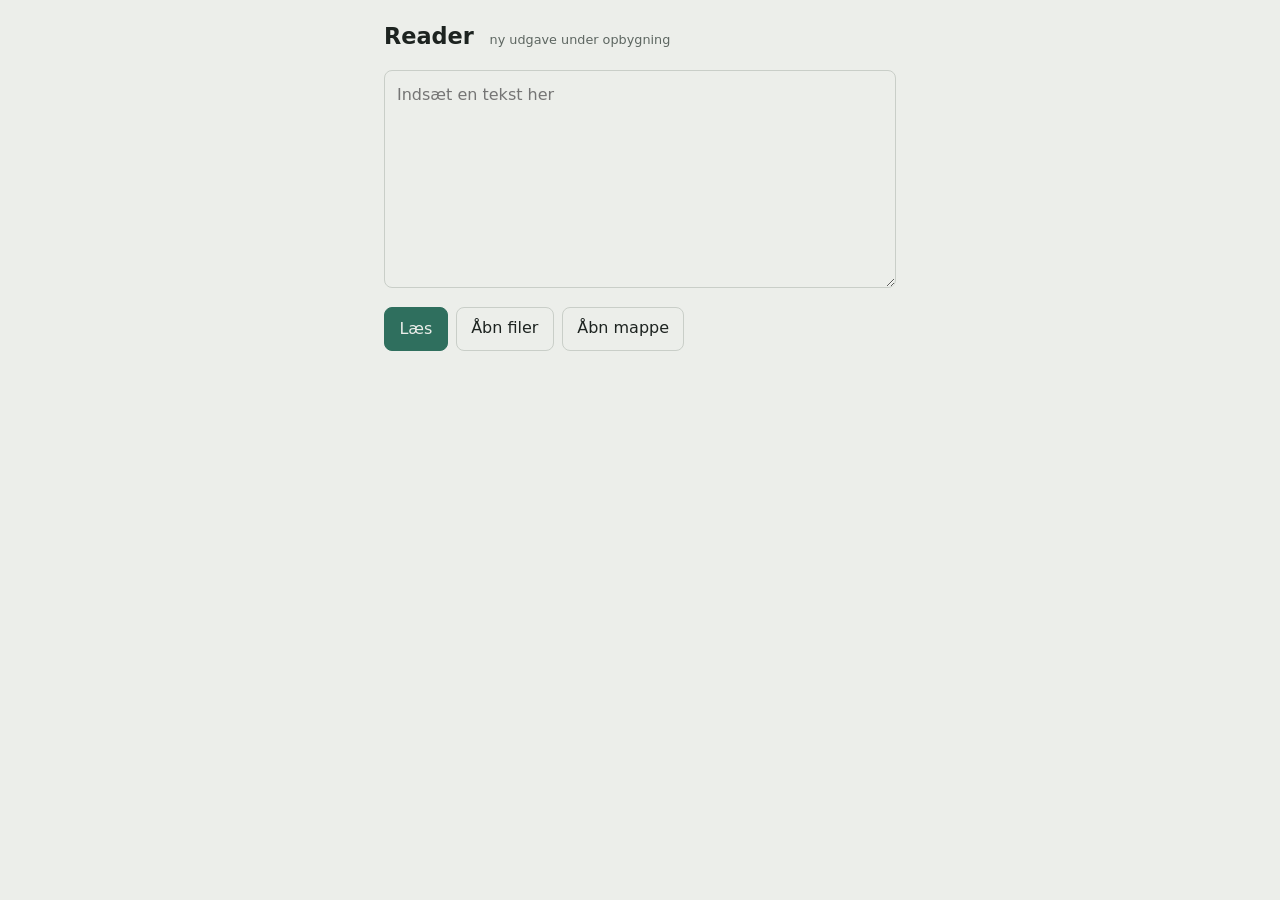
<file: v2/index.html>
<!doctype html>
<html lang="da">
<head>
<meta charset="utf-8">
<meta name="viewport" content="width=device-width, initial-scale=1, viewport-fit=cover">
<meta name="theme-color" content="#ECEEEA">
<title>Reader</title>
<link rel="icon" href="../icons/icon-192.png">
<link rel="stylesheet" href="style.css">
</head>
<body>

<main id="start">
  <h1>Reader <small>ny udgave under opbygning</small></h1>
  <textarea id="paste" placeholder="Indsæt en tekst her" rows="8"></textarea>
  <div class="row">
    <button id="go" class="main">Læs</button>
    <label class="button">Åbn filer<input id="file" type="file" multiple hidden></label>
    <label class="button" id="folderButton" hidden>Åbn mappe<input id="folder" type="file" webkitdirectory multiple hidden></label>
  </div>
  <p id="status" role="status"></p>
  <h2 id="libraryHead" hidden>Dine tekster</h2>
  <ul id="library"></ul>
</main>

<main id="read" hidden>
  <header class="bar">
    <button id="back" aria-label="Tilbage til dine tekster">←</button>
    <button id="where" aria-label="Indhold"></button>
    <select id="view" aria-label="Visning"></select>
  </header>
  <article id="text"></article>
  <div id="stage" hidden></div>
  <footer class="bar">
    <button id="play" class="main">Start</button>
    <input id="rate" type="range" aria-label="Tempo">
    <output id="rateOut"></output>
    <button id="mark" aria-label="Markér stedet (H)">▍</button>
    <button id="note" aria-label="Skriv en note (M)">✎</button>
    <button id="notes" aria-label="Noter og markeringer">☰</button>
  </footer>
</main>

<dialog id="tocDialog"><h2>Indhold</h2><ol id="tocList"></ol><button data-close>Luk</button></dialog>

<dialog id="groupDialog">
  <h2>Saml teksterne?</h2>
  <p id="groupCount"></p>
  <input id="groupName" type="text" placeholder="Navn på samlingen (kan være tomt)">
  <div class="row"><button id="groupOk" class="main">Åbn</button></div>
</dialog>

<dialog id="noteDialog">
  <h2>Note</h2>
  <blockquote id="noteQuote"></blockquote>
  <textarea id="noteText" rows="4" placeholder="Din note"></textarea>
  <div class="row"><button id="noteSave" class="main">Gem</button><button data-close>Fortryd</button></div>
</dialog>

<dialog id="notesDialog">
  <h2>Noter og markeringer</h2>
  <ul id="notesList"></ul>
  <div class="row"><button id="exportText">Hent som tekst</button><button id="exportJson">Hent som JSON</button><button data-close>Luk</button></div>
</dialog>

<script type="module" src="src/app/main.js"></script>
</body>
</html>
</file>
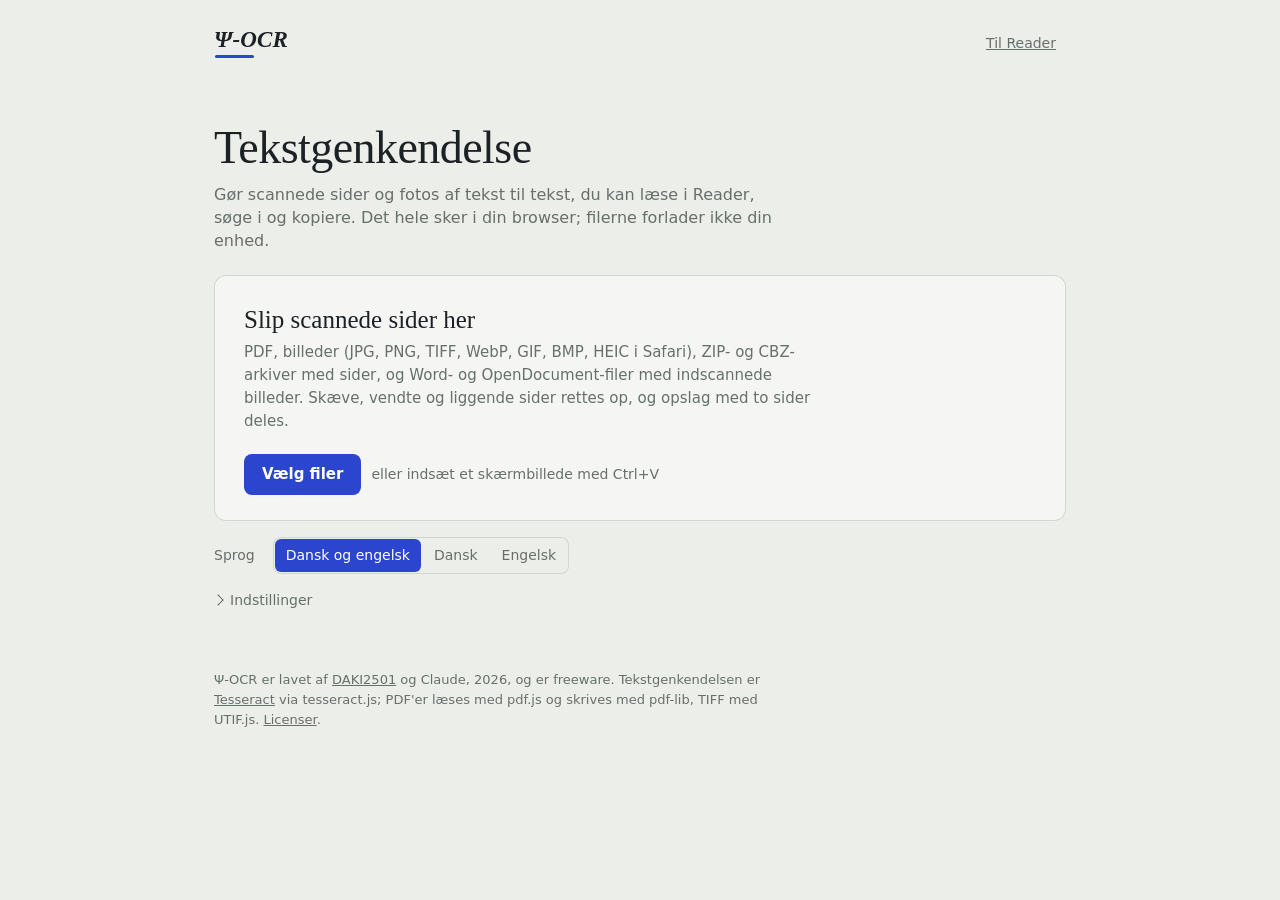
<file: ocr.html>
<!doctype html>
<!--
  Ψ-OCR – tekstgenkendelse til Reader
  Lavet af DAKI2501 og Claude (Anthropic), 2026. Freeware.
  Bygger på Tesseract (tesseract.js), pdf.js, pdf-lib og UTIF.js. Licenser: ocr/LICENSES.txt
-->
<html lang="da">
<head>
<meta charset="utf-8">
<meta name="viewport" content="width=device-width, initial-scale=1">
<meta name="theme-color" content="#ECEEEA">
<link rel="manifest" href="manifest.webmanifest">
<link rel="icon" type="image/png" href="icons/icon-192.png">
<link rel="apple-touch-icon" href="icons/apple-touch-icon.png">
<meta name="description" content="Ψ-OCR: gør scannede sider, fotos og PDF'er til tekst på dansk og engelsk. Retter skæve og vendte sider, deler opslag og laver søgbar PDF, e-bog eller tekst til Reader. Kører i browseren.">
<title>Ψ-OCR – tekstgenkendelse</title>
<style>
:root{
  --paper:#ECEEEA; --ink:#1C2126; --muted:#66706B; --faint:#A7AEA9; --rule:#D2D7D1; --panel:#F5F6F3;
  --accent:#2C45CF; --accent-soft:rgba(44,69,207,.12); --accent-ink:#fff;
  --serif:Charter,"Bitstream Charter","Sitka Text","Iowan Old Style",Cambria,Georgia,serif;
  --sans:"Avenir Next","Segoe UI Variable Text","Segoe UI",system-ui,-apple-system,Roboto,"Helvetica Neue",Arial,sans-serif;
}
[data-theme=sepia]{--paper:#F0E8D8; --ink:#33291F; --muted:#7A6B59; --faint:#B5A792; --rule:#DCD0BA; --panel:#F6F0E4}
[data-theme=night]{--paper:#161A1E; --ink:#D5DAD4; --muted:#89928D; --faint:#545C58; --rule:#293036; --panel:#1C2126; --accent:#8C9DFF; --accent-soft:rgba(140,157,255,.16); --accent-ink:#0E1220}
*{box-sizing:border-box}
html{background:var(--paper)}
body{margin:0;background:var(--paper);color:var(--ink);font:15px/1.45 var(--sans);-webkit-font-smoothing:antialiased}
button,select,input,textarea{font:inherit;color:inherit}
button{cursor:pointer}
:focus-visible{outline:2px solid var(--accent);outline-offset:2px}
[hidden]{display:none!important}
a{color:var(--accent)}
.grow{flex:1}
.primary{background:var(--accent);color:var(--accent-ink);border:0;border-radius:8px;padding:10px 18px;font-weight:600}
.primary:disabled{opacity:.35;cursor:default}
.ghost{background:transparent;border:1px solid var(--rule);border-radius:8px;padding:9px 15px;text-decoration:none;color:inherit;display:inline-block}
.ghost:hover{border-color:var(--faint)}
.ghost:disabled{opacity:.4;cursor:default}
.textbtn{background:none;border:0;padding:7px 10px;border-radius:7px;color:var(--muted);white-space:nowrap}
.textbtn:hover{color:var(--ink);background:var(--accent-soft)}
.icon{width:34px;height:34px;border-radius:8px;border:0;background:transparent;display:inline-grid;place-items:center;color:var(--muted);flex:none}
.icon:hover{color:var(--ink);background:var(--accent-soft)}
.seg{display:inline-flex;gap:2px;background:var(--paper);border-radius:8px;padding:2px;box-shadow:inset 0 0 0 1px var(--rule)}
.seg button{border:0;background:transparent;padding:6px 11px;border-radius:6px;font-size:14px;color:var(--muted);white-space:nowrap}
.seg button:hover{color:var(--ink)}
.seg button[aria-pressed=true]{background:var(--accent);color:var(--accent-ink)}
.seg button:disabled{cursor:default}
input[type=checkbox].switch{appearance:none;-webkit-appearance:none;width:36px;height:20px;border-radius:10px;background:var(--rule);position:relative;cursor:pointer;transition:background .15s;flex:none;margin:0}
input[type=checkbox].switch::after{content:"";position:absolute;top:2px;left:2px;width:16px;height:16px;border-radius:50%;background:var(--paper);transition:transform .15s}
input[type=checkbox].switch:checked{background:var(--accent)}
input[type=checkbox].switch:checked::after{transform:translateX(16px)}
select{border:1px solid var(--rule);border-radius:7px;background:var(--panel);padding:6px 8px}

/* ---------- page ---------- */
.wrap{max-width:900px;margin:0 auto;padding:26px 24px 150px}
.top{display:flex;align-items:center;gap:16px}
.mark{font:italic 600 23px/1 var(--serif);position:relative;padding-bottom:7px;letter-spacing:.005em}
.mark::after{content:"";position:absolute;left:.05em;bottom:0;height:3px;width:1.7em;border-radius:2px;background:var(--accent)}
.top .back{margin-left:auto;font-size:14px}
.intro{margin-top:7vh}
.intro h1{font:500 clamp(30px,4.4vw,46px)/1.08 var(--serif);margin:0 0 10px;letter-spacing:-.012em}
.intro .sub{color:var(--muted);margin:0 0 22px;font-size:16px;max-width:56ch}

/* drop zone: a sheet of paper waiting for a scan */
#drop{position:relative;border-radius:12px;background:var(--panel);box-shadow:inset 0 0 0 1px var(--rule);padding:30px 30px 26px;transition:box-shadow .15s,background .15s;overflow:hidden}
#drop::before{content:"";position:absolute;left:0;right:0;top:0;height:2px;background:var(--accent);opacity:0;transform:translateY(-2px)}
body.dragging #drop{box-shadow:inset 0 0 0 2px var(--accent);background:var(--accent-soft)}
body.dragging #drop::before{opacity:.9;animation:scan 1.6s cubic-bezier(.45,0,.55,1) infinite}
@keyframes scan{from{transform:translateY(0)}to{transform:translateY(240px)}}
#drop h2{font:500 25px/1.2 var(--serif);margin:0 0 6px}
#drop .formats{color:var(--muted);margin:0 0 20px;max-width:60ch;line-height:1.55}
.drop-bar{display:flex;flex-wrap:wrap;gap:10px;align-items:center}
.file-btn{position:relative;overflow:hidden}
.file-btn input{position:absolute;inset:0;opacity:0;cursor:pointer;width:100%}
.paste{color:var(--muted);font-size:14px}
body.hasjob .intro{margin-top:28px}
body.hasjob .intro h1,body.hasjob .intro .sub,body.hasjob #drop .formats{display:none}
body.hasjob #drop{padding:18px 22px}
body.hasjob #drop h2{font-size:19px;margin-bottom:12px}
.notice{margin:14px 0 0;padding:12px 14px;border-radius:9px;background:var(--accent-soft);font-size:14px;line-height:1.5}

.opts{display:flex;flex-wrap:wrap;align-items:center;gap:12px 18px;margin-top:16px}
.opts .lbl{color:var(--muted);font-size:14px}
details.more{width:100%}
details.more>summary{list-style:none;cursor:pointer;color:var(--muted);font-size:14px;display:inline-flex;align-items:center;gap:6px;padding:4px 0}
details.more>summary::-webkit-details-marker{display:none}
details.more>summary::before{content:"";width:7px;height:7px;border-right:1.5px solid currentColor;border-bottom:1.5px solid currentColor;transform:rotate(-45deg);transition:transform .15s;margin-right:2px}
details.more[open]>summary::before{transform:rotate(45deg)}
details.more>summary:hover{color:var(--ink)}
.set{display:grid;grid-template-columns:repeat(auto-fit,minmax(280px,1fr));gap:2px 28px;margin-top:8px}
.set label{display:flex;align-items:center;gap:12px;justify-content:space-between;padding:9px 0;border-bottom:1px solid var(--rule);font-size:14px}
.set label span small{display:block;color:var(--muted);font-size:12.5px;margin-top:1px}
.ready{color:var(--muted);font-size:13px;margin-left:auto}
.credit{margin-top:56px;color:var(--muted);font-size:13px;line-height:1.55;max-width:70ch}
.credit a{color:inherit}

/* ---------- job ---------- */
#job{margin-top:34px}
.jobhead{display:flex;align-items:flex-end;gap:14px;flex-wrap:wrap}
#title{flex:1;min-width:220px;border:0;border-bottom:1px solid var(--rule);background:transparent;font:500 24px/1.25 var(--serif);padding:4px 0 6px;border-radius:0}
#title:focus{outline:none;border-bottom-color:var(--accent)}
.prog{margin-top:14px}
.track{height:4px;border-radius:2px;background:var(--rule);overflow:hidden}
.track i{display:block;height:100%;width:0;background:var(--accent);transition:width .3s}
.progline{display:flex;align-items:center;gap:6px 12px;flex-wrap:wrap;margin-top:9px;color:var(--muted);font-size:14px;font-variant-numeric:tabular-nums}
#status{margin-right:auto}
#pages{list-style:none;margin:16px 0 0;padding:0;border-top:1px solid var(--rule)}
#pages>li{border-bottom:1px solid var(--rule)}
.row{display:grid;grid-template-columns:62px 1fr auto;gap:16px;align-items:center;padding:12px 0}
.thumb{width:62px;height:80px;border:0;padding:0;border-radius:4px;background:var(--panel);box-shadow:0 0 0 1px var(--rule);overflow:hidden;display:grid;place-items:center}
.thumb img{width:100%;height:100%;object-fit:contain;background:#fff;display:block}
.thumb:disabled{cursor:default}
.row.work .thumb{background:linear-gradient(180deg,transparent 0,transparent 45%,var(--accent-soft) 50%,transparent 55%) 0 0/100% 200% var(--panel);animation:sweep 1.4s linear infinite}
@keyframes sweep{from{background-position:0 100%}to{background-position:0 -100%}}
.pmain{min-width:0}
.ptitle{display:flex;align-items:baseline;gap:10px;flex-wrap:wrap}
.ptitle b{font:500 16px var(--serif)}
.pmeta{color:var(--muted);font-size:13px}
.pmeta.err{color:#B3261E}
.pprev{margin:3px 0 0;color:var(--muted);font:14px/1.45 var(--serif);overflow:hidden;text-overflow:ellipsis;display:-webkit-box;-webkit-line-clamp:2;-webkit-box-orient:vertical}
.pact{display:flex;gap:2px}
.row.off{opacity:.45}
.row.off .pprev{text-decoration:line-through}

#exportbar{position:fixed;left:0;right:0;bottom:0;background:var(--panel);box-shadow:0 -1px 0 var(--rule),0 -18px 40px -24px rgba(0,0,0,.25);padding:12px 24px calc(12px + env(safe-area-inset-bottom));z-index:5}
#exportbar .in{max-width:900px;margin:0 auto;display:flex;flex-wrap:wrap;gap:8px 10px;align-items:center}
#exportbar .note{color:var(--muted);font-size:13px;margin-right:auto}

/* ---------- page dialog ---------- */
dialog{border:0;border-radius:14px;padding:0;background:var(--panel);color:var(--ink);box-shadow:0 30px 80px -20px rgba(0,0,0,.5);max-width:96vw}
dialog::backdrop{background:rgba(20,24,28,.45)}
#dlgPage{width:min(1180px,96vw);height:min(900px,92vh)}
#dlgPage[open]{display:flex;flex-direction:column}
.dh{display:flex;align-items:center;gap:8px;padding:12px 14px 12px 20px;border-bottom:1px solid var(--rule)}
.dh h2{font:500 19px var(--serif);margin:0;margin-right:auto}
.dbody{flex:1;min-height:0;display:grid;grid-template-columns:1fr 1fr}
.pimg{overflow:auto;background:var(--paper);border-right:1px solid var(--rule);display:block}
.pimg img{display:block;width:100%;height:auto;background:#fff}
.ped{overflow:auto;padding:22px 26px}
#edit{font:17px/1.65 var(--serif);outline:none;min-height:60%}
#edit p{margin:0 0 .9em}
#edit p.h{font-weight:600;font-size:1.12em}
#edit p.note{font-size:.88em;color:var(--muted)}
#edit mark{background:none;color:inherit;text-decoration:underline wavy var(--accent) 1px;text-underline-offset:4px;text-decoration-skip-ink:none}
.hf{color:var(--muted);font-size:13px;margin:0 0 14px;padding-left:10px;border-left:2px solid var(--rule)}
.df{display:flex;align-items:center;gap:10px;flex-wrap:wrap;padding:12px 20px;border-top:1px solid var(--rule)}
.df .hint{color:var(--muted);font-size:13px;margin-right:auto}

#toast{position:fixed;left:50%;top:18px;transform:translateX(-50%);background:var(--ink);color:var(--paper);padding:10px 16px;border-radius:10px;z-index:50;font-size:14px;max-width:min(560px,90vw);box-shadow:0 16px 40px -12px rgba(0,0,0,.35)}

@media (max-width:700px){
  .wrap{padding:18px 16px 190px}
  .intro{margin-top:4vh}
  #drop{padding:22px 18px 20px}
  .row{grid-template-columns:48px 1fr;gap:12px}
  .thumb{width:48px;height:62px}
  .pact{grid-column:2;justify-content:flex-start;margin-left:-8px}
  .dbody{grid-template-columns:1fr;grid-template-rows:38% 62%}
  .pimg{border-right:0;border-bottom:1px solid var(--rule)}
  #exportbar{padding-left:16px;padding-right:16px}
  #exportbar .note{width:100%}
  .paste{display:none}
}
@media (prefers-reduced-motion:reduce){
  body.dragging #drop::before,.row.work .thumb{animation:none}
}
</style>
</head>
<body>
<div class="wrap">
  <header class="top">
    <div class="mark">Ψ-OCR</div>
    <a class="back textbtn" href="./" id="backLink">Til Reader</a>
  </header>

  <section class="intro">
    <h1>Tekstgenkendelse</h1>
    <p class="sub">Gør scannede sider og fotos af tekst til tekst, du kan læse i Reader, søge i og kopiere. Det hele sker i din browser; filerne forlader ikke din enhed.</p>

    <div id="drop" tabindex="-1">
      <h2 id="dropTitle">Slip scannede sider her</h2>
      <p class="formats">PDF, billeder (JPG, PNG, TIFF, WebP, GIF, BMP, HEIC i Safari), ZIP- og CBZ-arkiver med sider, og Word- og OpenDocument-filer med indscannede billeder. Skæve, vendte og liggende sider rettes op, og opslag med to sider deles.</p>
      <div class="drop-bar">
        <label class="primary file-btn" id="pickLbl">Vælg filer<input type="file" id="pick" multiple></label>
        <label class="ghost file-btn" id="camLbl" hidden>Tag billede<input type="file" id="cam" accept="image/*" capture="environment"></label>
        <span class="paste">eller indsæt et skærmbillede med Ctrl+V</span>
      </div>
      <p class="notice" id="fileNotice" hidden>Tekstgenkendelse kræver, at siden åbnes fra en webadresse, ikke som en lokal fil. Brug <a href="https://daki2501.github.io/reader/ocr.html">daki2501.github.io/reader/ocr.html</a>.</p>
    </div>

    <div class="opts">
      <span class="lbl">Sprog</span>
      <div class="seg" id="lang" role="group" aria-label="Sprog">
        <button data-v="dan+eng">Dansk og engelsk</button><button data-v="dan">Dansk</button><button data-v="eng">Engelsk</button>
      </div>
      <span class="ready" id="ready"></span>
      <details class="more" id="more">
        <summary>Indstillinger</summary>
        <div class="set">
          <label><span>Del opslag i to sider<small>Når to bogsider er scannet på én gang</small></span><input type="checkbox" class="switch" data-o="split"></label>
          <label><span>Fjern sidetal og sidehoveder<small>Gentagne linjer øverst og nederst</small></span><input type="checkbox" class="switch" data-o="heads"></label>
          <label><span>Saml orddeling ved linjeskift<small>erken- / delse bliver til erkendelse</small></span><input type="checkbox" class="switch" data-o="hyph"></label>
          <label><span>Fodnoter<small>Små linjer nederst på siden</small></span><select data-o="notes"><option value="keep">Behold</option><option value="drop">Udelad</option></select></label>
          <label><span>Genkend også PDF-sider med tekst<small>Når PDF'ens egen tekst er forkert</small></span><input type="checkbox" class="switch" data-o="forceText"></label>
          <label><span>Billeder i søgbar PDF<small>Højere kvalitet giver større fil</small></span><select data-o="dpi"><option value="150">Små (150 dpi)</option><option value="200">Gode (200 dpi)</option><option value="300">Skarpe (300 dpi)</option></select></label>
        </div>
      </details>
    </div>
  </section>

  <section id="job" hidden>
    <div class="jobhead">
      <input id="title" aria-label="Titel" placeholder="Titel" spellcheck="false">
      <button class="textbtn" id="clear">Ryd</button>
    </div>
    <div class="prog">
      <div class="track"><i id="bar"></i></div>
      <div class="progline">
        <span id="status"></span>
        <button class="textbtn" id="relang" hidden></button>
        <button class="textbtn" id="pause" hidden>Sæt på pause</button>
      </div>
    </div>
    <ol id="pages"></ol>
  </section>
  <footer class="credit">Ψ-OCR er lavet af <a href="https://github.com/DAKI2501">DAKI2501</a> og Claude, 2026, og er freeware. Tekstgenkendelsen er <a href="https://github.com/tesseract-ocr/tesseract">Tesseract</a> via tesseract.js; PDF'er læses med pdf.js og skrives med pdf-lib, TIFF med UTIF.js. <a href="ocr/LICENSES.txt">Licenser</a>.</footer>
</div>

<div id="exportbar" hidden>
  <div class="in">
    <span class="note" id="expNote"></span>
    <button class="primary" id="toReader">Læs i Reader</button>
    <button class="ghost" id="dlPdf">Søgbar PDF</button>
    <button class="ghost" id="dlEpub">E-bog</button>
    <button class="ghost" id="dlTxt">Tekst</button>
    <button class="textbtn" id="copy">Kopiér</button>
  </div>
</div>

<dialog id="dlgPage" aria-labelledby="dlgTitle">
  <div class="dh">
    <h2 id="dlgTitle">Side</h2>
    <button class="icon" id="rotL" aria-label="Drej siden mod venstre og genkend igen" title="Drej mod venstre"><svg viewBox="0 0 24 24" width="19" height="19" aria-hidden="true"><path d="M8 5H4v4M4.5 8.5A8 8 0 1 1 6 17" fill="none" stroke="currentColor" stroke-width="1.7" stroke-linecap="round" stroke-linejoin="round"/></svg></button>
    <button class="icon" id="rotR" aria-label="Drej siden mod højre og genkend igen" title="Drej mod højre"><svg viewBox="0 0 24 24" width="19" height="19" aria-hidden="true"><path d="M16 5h4v4M19.5 8.5A8 8 0 1 0 18 17" fill="none" stroke="currentColor" stroke-width="1.7" stroke-linecap="round" stroke-linejoin="round"/></svg></button>
    <button class="icon" id="prevPg" aria-label="Forrige side" title="Forrige side"><svg viewBox="0 0 24 24" width="19" height="19" aria-hidden="true"><path d="M15 6l-6 6 6 6" fill="none" stroke="currentColor" stroke-width="1.8" stroke-linecap="round" stroke-linejoin="round"/></svg></button>
    <button class="icon" id="nextPg" aria-label="Næste side" title="Næste side"><svg viewBox="0 0 24 24" width="19" height="19" aria-hidden="true"><path d="M9 6l6 6-6 6" fill="none" stroke="currentColor" stroke-width="1.8" stroke-linecap="round" stroke-linejoin="round"/></svg></button>
    <button class="icon" id="closePg" aria-label="Luk" title="Luk"><svg viewBox="0 0 24 24" width="18" height="18" aria-hidden="true"><path d="M6 6l12 12M18 6L6 18" stroke="currentColor" stroke-width="1.8" stroke-linecap="round"/></svg></button>
  </div>
  <div class="dbody">
    <div class="pimg" id="pimg"></div>
    <div class="ped"><div id="hfTop"></div><div id="edit" contenteditable="true" spellcheck="true" lang="da"></div><div id="hfBot"></div></div>
  </div>
  <div class="df">
    <span class="hint" id="editHint">Usikre ord er understreget. Ret direkte i teksten.</span>
    <button class="textbtn" id="resetEdit" hidden>Brug genkendt tekst</button>
    <button class="primary" id="saveEdit" disabled>Gem rettelser</button>
  </div>
</dialog>

<div id="toast" role="status" hidden></div>
<script src="ocr/app.js"></script>
</body>
</html>
</file>
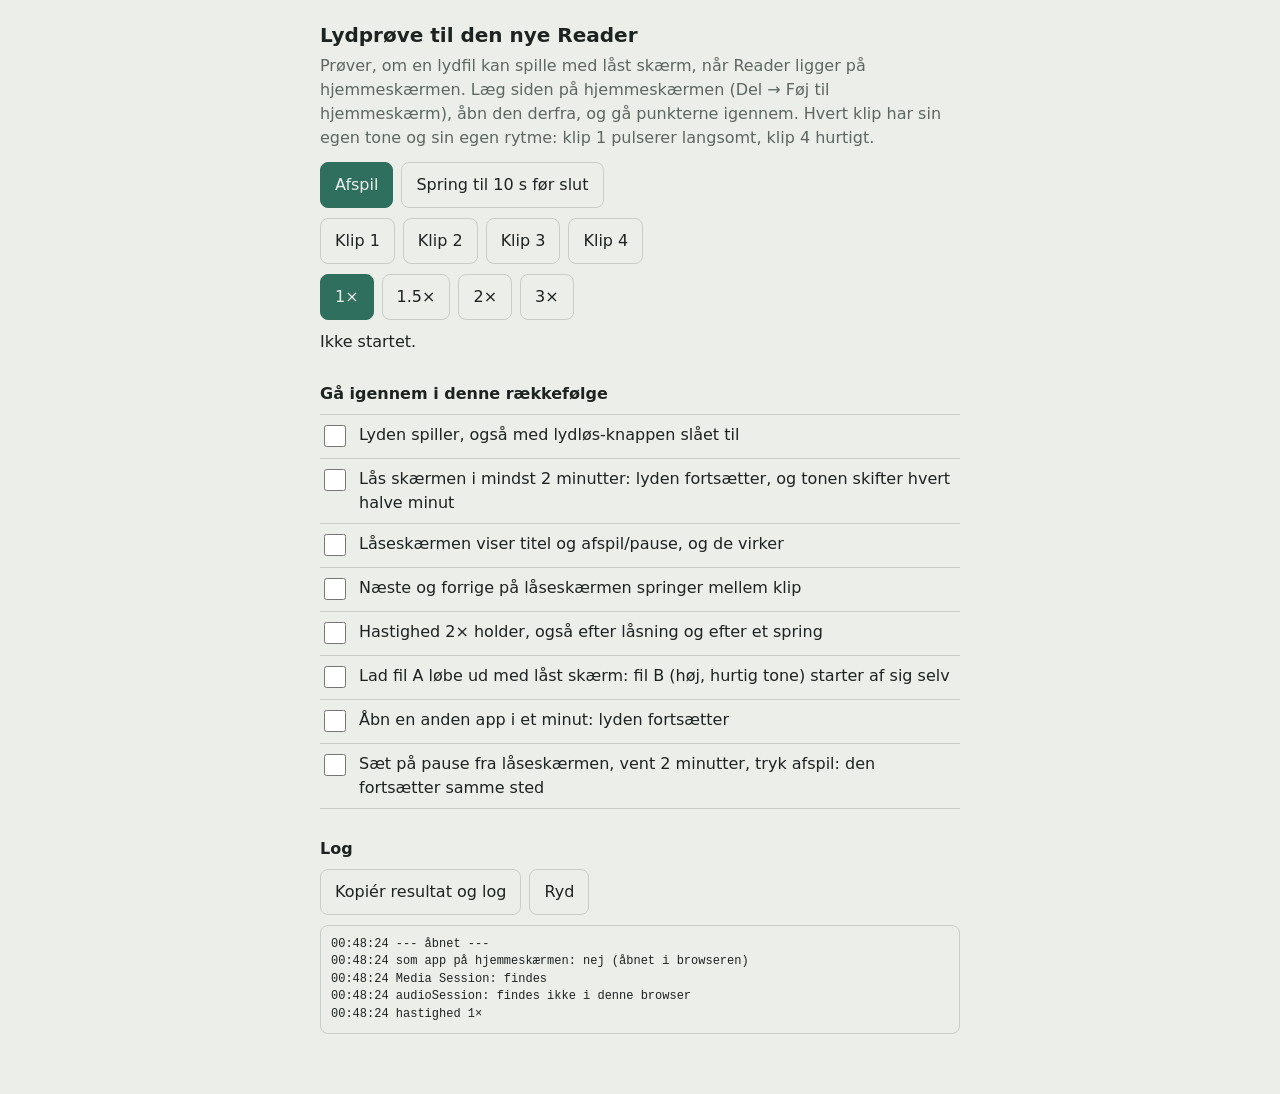
<file: v2/proeve/lyd.html>
<!doctype html>
<html lang="da">
<head>
<meta charset="utf-8">
<meta name="viewport" content="width=device-width, initial-scale=1">
<meta name="apple-mobile-web-app-capable" content="yes">
<title>Reader – lydprøve</title>
<style>
  :root { color-scheme: light dark; --bg: #ECEEEA; --ink: #1d2320; --dim: #5d6661; --line: #c9cec8; --acc: #2f6f5e; }
  @media (prefers-color-scheme: dark) { :root { --bg: #171a18; --ink: #e6e9e5; --dim: #9aa39d; --line: #343a36; --acc: #7fc4b0; } }
  body { margin: 0; padding: 20px 16px 60px; background: var(--bg); color: var(--ink); font: 16px/1.5 system-ui, sans-serif; max-width: 640px; margin-inline: auto; }
  h1 { font-size: 1.25rem; margin: 0 0 4px; }
  h2 { font-size: 1rem; margin: 28px 0 8px; }
  p { margin: 0 0 12px; color: var(--dim); }
  .row { display: flex; flex-wrap: wrap; gap: 8px; margin-bottom: 10px; }
  button { font: inherit; padding: 10px 14px; border: 1px solid var(--line); border-radius: 8px; background: transparent; color: var(--ink); min-height: 44px; }
  button.on, button.main { background: var(--acc); border-color: var(--acc); color: var(--bg); }
  label { display: flex; gap: 10px; align-items: flex-start; padding: 8px 0; border-top: 1px solid var(--line); }
  label:last-of-type { border-bottom: 1px solid var(--line); }
  input[type=checkbox] { width: 22px; height: 22px; flex: none; margin-top: 2px; }
  #state { font-variant-numeric: tabular-nums; color: var(--ink); }
  pre { font: 12px/1.45 ui-monospace, Menlo, monospace; white-space: pre-wrap; word-break: break-word; border: 1px solid var(--line); border-radius: 8px; padding: 10px; max-height: 320px; overflow: auto; margin: 0; }
</style>
</head>
<body>
<h1>Lydprøve til den nye Reader</h1>
<p>Prøver, om en lydfil kan spille med låst skærm, når Reader ligger på hjemmeskærmen. Læg siden på hjemmeskærmen (Del → Føj til hjemmeskærm), åbn den derfra, og gå punkterne igennem. Hvert klip har sin egen tone og sin egen rytme: klip 1 pulserer langsomt, klip 4 hurtigt.</p>

<div class="row">
  <button id="play" class="main">Afspil</button>
  <button id="near">Spring til 10 s før slut</button>
</div>
<div class="row" id="clips"></div>
<div class="row" id="rates"></div>
<p id="state">Ikke startet.</p>

<h2>Gå igennem i denne rækkefølge</h2>
<div id="checks"></div>

<h2>Log</h2>
<div class="row"><button id="copy">Kopiér resultat og log</button><button id="clear">Ryd</button></div>
<pre id="log"></pre>

<audio id="a" preload="auto" playsinline></audio>

<script>
// One real <audio> element and the Media Session API: the combination the new Reader plans to use.
// Everything that happens is logged with a time stamp and kept in localStorage, so the log
// survives the page being closed while the phone is locked.
const CLIPS = [['Klip 1', 0], ['Klip 2', 30], ['Klip 3', 60], ['Klip 4', 90]];
const CHECKS = [
  ['spiller', 'Lyden spiller, også med lydløs-knappen slået til'],
  ['laast', 'Lås skærmen i mindst 2 minutter: lyden fortsætter, og tonen skifter hvert halve minut'],
  ['knapper', 'Låseskærmen viser titel og afspil/pause, og de virker'],
  ['spring', 'Næste og forrige på låseskærmen springer mellem klip'],
  ['fart', 'Hastighed 2× holder, også efter låsning og efter et spring'],
  ['filskift', 'Lad fil A løbe ud med låst skærm: fil B (høj, hurtig tone) starter af sig selv'],
  ['andenapp', 'Åbn en anden app i et minut: lyden fortsætter'],
  ['genoptag', 'Sæt på pause fra låseskærmen, vent 2 minutter, tryk afspil: den fortsætter samme sted']
];
const $ = id => document.getElementById(id), a = $('a');
const KEY = 'reader-v2-lydproeve';
const saved = (() => { try { return JSON.parse(localStorage.getItem(KEY)) || {}; } catch (e) { return {}; } })();
saved.log = saved.log || []; saved.checks = saved.checks || {};
const store = () => { try { localStorage.setItem(KEY, JSON.stringify(saved)); } catch (e) {} };
function log(msg) {
  const d = new Date(), t = d.toTimeString().slice(0, 8);
  saved.log.push(`${t} ${msg}`); if (saved.log.length > 400) saved.log.shift();
  store(); $('log').textContent = saved.log.join('\n'); $('log').scrollTop = 1e9;
}

let file = 'a', rate = 1;
function load(name) { file = name; a.src = name + '.m4a'; log('fil ' + name.toUpperCase() + ' valgt'); }
const clipNow = () => file === 'b' ? 4 : Math.min(3, Math.floor(a.currentTime / 30));
// Seeking before the file's length is known is ignored by some browsers, so wait for it.
function seekPlay(t) {
  const go = () => { a.currentTime = t; a.playbackRate = rate; a.play().catch(e => log('play() afvist: ' + e.name)); };
  if (a.readyState >= 1) go(); else { a.addEventListener('loadedmetadata', go, { once: true }); a.load(); }
}
function goClip(i) { if (file !== 'a' || !a.src) load('a'); log('spring til ' + CLIPS[i][0]); seekPlay(CLIPS[i][1]); }

$('clips').innerHTML = CLIPS.map((c, i) => `<button data-i="${i}">${c[0]}</button>`).join('');
$('clips').addEventListener('click', e => { const b = e.target.closest('button'); if (b) goClip(+b.dataset.i); });
$('rates').innerHTML = [1, 1.5, 2, 3].map(r => `<button data-r="${r}">${r}×</button>`).join('');
function setRate(r) { rate = r; a.playbackRate = r; a.defaultPlaybackRate = r; for (const b of $('rates').children) b.classList.toggle('on', +b.dataset.r === r); log('hastighed ' + r + '×'); }
$('rates').addEventListener('click', e => { const b = e.target.closest('button'); if (b) setRate(+b.dataset.r); });
$('play').addEventListener('click', () => { if (!a.src) load('a'); a.paused ? a.play().catch(e => log('play() afvist: ' + e.name)) : a.pause(); });
$('near').addEventListener('click', () => { if (file !== 'a' || !a.src) load('a'); log('spring til 10 s før slut på fil A'); seekPlay(110); });

$('checks').innerHTML = CHECKS.map(([k, t]) => `<label><input type="checkbox" data-k="${k}"${saved.checks[k] ? ' checked' : ''}><span>${t}</span></label>`).join('');
$('checks').addEventListener('change', e => { saved.checks[e.target.dataset.k] = e.target.checked; store(); log((e.target.checked ? 'JA: ' : 'fjernet: ') + e.target.dataset.k); });

for (const ev of ['play', 'pause', 'ended', 'stalled', 'waiting', 'error', 'ratechange']) a.addEventListener(ev, () => {
  log(`lyd: ${ev} ved ${a.currentTime.toFixed(1)} s (fil ${file.toUpperCase()}, ${a.playbackRate}×, siden ${document.visibilityState === 'visible' ? 'synlig' : 'skjult'})`);
  $('play').textContent = a.paused ? 'Afspil' : 'Pause';
  if ('mediaSession' in navigator) navigator.mediaSession.playbackState = a.paused ? 'paused' : 'playing';
});
// The case the format decision hangs on: can the next file start while the page is in the background?
a.addEventListener('ended', () => {
  if (file !== 'a') return;
  load('b'); a.playbackRate = rate;
  a.play().then(() => log('fil B startede efter fil A')).catch(e => log('fil B kunne IKKE starte: ' + e.name + ' – ' + e.message));
});
let lastBeat = -1;
a.addEventListener('timeupdate', () => {
  const c = clipNow();
  $('state').textContent = `Fil ${file.toUpperCase()} · ${file === 'b' ? 'slutfil' : CLIPS[c][0]} · ${a.currentTime.toFixed(0)} s · ${a.playbackRate}×`;
  const beat = Math.floor(a.currentTime / 15);
  if (beat !== lastBeat) { lastBeat = beat; log(`  spiller: ${a.currentTime.toFixed(0)} s, siden ${document.visibilityState === 'visible' ? 'synlig' : 'skjult'}`); }
  if (a.playbackRate !== rate) { log(`hastigheden var faldet til ${a.playbackRate}×, sat tilbage til ${rate}×`); a.playbackRate = rate; }
  if ('mediaSession' in navigator && navigator.mediaSession.setPositionState && isFinite(a.duration)) {
    try { navigator.mediaSession.setPositionState({ duration: a.duration, position: Math.min(a.currentTime, a.duration), playbackRate: a.playbackRate }); } catch (e) {}
  }
  if ('mediaSession' in navigator && window.MediaMetadata && navigator.mediaSession.metadata && navigator.mediaSession.metadata.title !== title()) setMeta();
});
const title = () => file === 'b' ? 'Slutfil (fil B)' : CLIPS[clipNow()][0];
function setMeta() { navigator.mediaSession.metadata = new MediaMetadata({ title: title(), artist: 'Reader – lydprøve', album: 'Forelæsning (prøve)' }); }

document.addEventListener('visibilitychange', () => log('siden er nu ' + (document.visibilityState === 'visible' ? 'synlig' : 'skjult')));

log('--- åbnet ---');
log('som app på hjemmeskærmen: ' + ((navigator.standalone || matchMedia('(display-mode: standalone)').matches) ? 'ja' : 'nej (åbnet i browseren)'));
log('Media Session: ' + ('mediaSession' in navigator ? 'findes' : 'findes ikke'));
if ('audioSession' in navigator) { try { navigator.audioSession.type = 'playback'; log('audioSession sat til "playback"'); } catch (e) { log('audioSession kunne ikke sættes: ' + e.name); } } else log('audioSession: findes ikke i denne browser');
if ('mediaSession' in navigator) {
  if (window.MediaMetadata) setMeta();
  const on = (name, fn) => { try { navigator.mediaSession.setActionHandler(name, d => { log('låseskærm: ' + name + (d && d.seekTime != null ? ' ' + d.seekTime.toFixed(0) + ' s' : '')); fn(d || {}); }); } catch (e) { log('handling ikke understøttet: ' + name); } };
  on('play', () => a.play().catch(e => log('play() afvist: ' + e.name)));
  on('pause', () => a.pause());
  on('nexttrack', () => goClip(Math.min(3, (file === 'b' ? 3 : clipNow() + 1))));
  on('previoustrack', () => goClip(Math.max(0, (file === 'b' ? 3 : clipNow() - 1))));
  on('seekto', d => { if (d.seekTime != null) a.currentTime = d.seekTime; });
}
setRate(1);

$('copy').addEventListener('click', async () => {
  const out = ['Reader v2 lydprøve', navigator.userAgent, '', ...CHECKS.map(([k, t]) => `[${saved.checks[k] ? 'x' : ' '}] ${t}`), '', ...saved.log].join('\n');
  try { await navigator.clipboard.writeText(out); $('copy').textContent = 'Kopieret'; } catch (e) { const r = document.createRange(); r.selectNodeContents($('log')); getSelection().removeAllRanges(); getSelection().addRange(r); $('copy').textContent = 'Markér og kopiér selv'; }
});
$('clear').addEventListener('click', () => { saved.log = []; saved.checks = {}; store(); for (const c of $('checks').querySelectorAll('input')) c.checked = false; log('--- ryddet ---'); });
</script>
</body>
</html>
</file>
<file: v2/style.css>
:root {
  color-scheme: light dark;
  --bg: #ECEEEA; --ink: #1d2320; --dim: #5d6661; --line: #c9cec8; --acc: #2f6f5e; --now: #f2d675; --note: #cfe3dc;
  --measure: 34rem;
}
@media (prefers-color-scheme: dark) {
  :root { --bg: #171a18; --ink: #e2e6e1; --dim: #96a099; --line: #343a36; --acc: #7fc4b0; --now: #6d5a12; --note: #24403a; }
}
* { box-sizing: border-box; }
body { margin: 0; background: var(--bg); color: var(--ink); font: 1rem/1.5 system-ui, sans-serif; }
main { max-width: var(--measure); margin: 0 auto; padding: 1.25rem 1rem; }
h1 { font-size: 1.4rem; margin: 0 0 1rem; }
h1 small { font-size: .8rem; font-weight: 400; color: var(--dim); margin-left: .5rem; }
h2 { font-size: 1rem; margin: 1.75rem 0 .5rem; }
.row { display: flex; flex-wrap: wrap; gap: .5rem; align-items: center; margin-top: .75rem; }

button, .button {
  font: inherit; color: var(--ink); background: transparent; border: 1px solid var(--line); border-radius: .5rem;
  padding: .55rem .9rem; min-height: 2.75rem; cursor: pointer;
}
button.main { background: var(--acc); border-color: var(--acc); color: var(--bg); }
button:focus-visible, .button:focus-within, textarea:focus-visible, input:focus-visible, select:focus-visible, summary:focus-visible { outline: 2px solid var(--acc); outline-offset: 2px; }
textarea, input[type=text] { width: 100%; font: inherit; color: var(--ink); background: transparent; border: 1px solid var(--line); border-radius: .5rem; padding: .75rem; resize: vertical; }

#status { color: var(--dim); min-height: 1.5em; margin: .5rem 0 0; }

#library, #library ul, #notesList, #tocList { list-style: none; margin: 0; padding: 0; }
#library summary { cursor: pointer; font-weight: 600; padding: .6rem 0; border-top: 1px solid var(--line); }
#library summary small { display: inline; font-weight: 400; margin-left: .4rem; }
#library details ul { padding-left: 1rem; }
#library li:not(.group), #notesList li { display: flex; gap: .5rem; align-items: center; border-top: 1px solid var(--line); padding: .35rem 0; }
#library li button:first-child, #notesList li button:first-child, #tocList button { flex: 1; text-align: left; border: 0; padding-left: 0; }
#library small, #notesList small { display: block; color: var(--dim); }
#tocList button { width: 100%; padding-left: calc((var(--level) - 1) * 1rem); }
#tocList [aria-current] { color: var(--acc); font-weight: 600; }

/* reading */
#read { padding-block: 3.75rem 5.5rem; }
.bar { position: fixed; left: 0; right: 0; z-index: 1; display: flex; gap: .5rem; align-items: center; padding: .5rem max(1rem, calc((100vw - var(--measure)) / 2 + 1rem)); background: var(--bg); }
header.bar { top: 0; border-bottom: 1px solid var(--line); }
footer.bar { bottom: 0; border-top: 1px solid var(--line); padding-bottom: max(.5rem, env(safe-area-inset-bottom)); }
#where { flex: 1; min-width: 0; text-align: left; border: 0; color: var(--dim); white-space: nowrap; overflow: hidden; text-overflow: ellipsis; }
select { font: inherit; color: var(--ink); background: transparent; border: 1px solid var(--line); border-radius: .5rem; padding: .5rem; min-height: 2.75rem; }
#stage { position: fixed; inset: 3.75rem 0 5rem; display: grid; grid-template-columns: 1fr auto 1fr; align-items: center; font: 2.2rem/1.2 Georgia, 'Iowan Old Style', serif; background: var(--bg); }
#stage[hidden] { display: none; }
#stage span:first-child { text-align: right; }
#stage b { font-weight: inherit; color: var(--acc); }
#rate { flex: 1; min-width: 4rem; accent-color: var(--acc); }
#rateOut { min-width: 3.2rem; text-align: right; font-variant-numeric: tabular-nums; color: var(--dim); }

#text { font: 1.15rem/1.65 Georgia, 'Iowan Old Style', serif; cursor: text; }
#text p { margin: 0 0 1em; }
#text h2, #text h3, #text h4, #text h5, #text h6 { font-family: system-ui, sans-serif; line-height: 1.25; margin: 1.8em 0 .6em; }
#text h2 { font-size: 1.35em; } #text h3 { font-size: 1.15em; } #text h4, #text h5, #text h6 { font-size: 1em; }
#text .quote { margin-inline: 1.25em; font-style: italic; }
#text .footnote, #text .caption, #text .reference, #text .table { font-size: .9em; color: var(--dim); }
::highlight(reader-note) { background: var(--note); }
::highlight(reader-now) { background: var(--now); color: var(--ink); }

dialog { width: min(32rem, calc(100vw - 2rem)); max-height: 85vh; border: 1px solid var(--line); border-radius: .75rem; background: var(--bg); color: var(--ink); padding: 1.25rem; }
dialog::backdrop { background: rgb(0 0 0 / .35); }
dialog h2 { margin-top: 0; }
blockquote { margin: 0 0 .75rem; padding-left: .75rem; border-left: 3px solid var(--line); color: var(--dim); }
</file>
